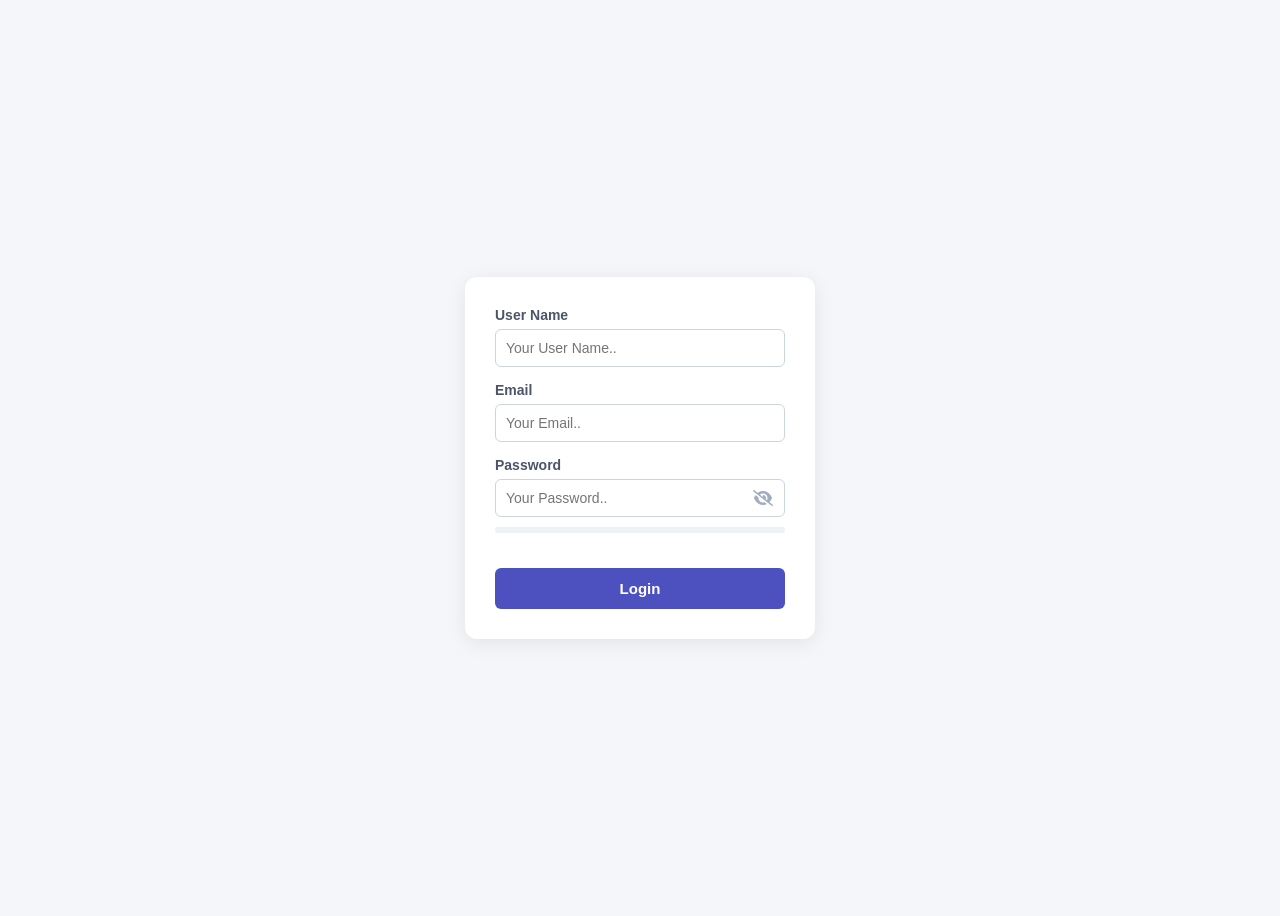
<file: index.html>
<!DOCTYPE html>
<html lang="en">

<head>
  <meta charset="UTF-8">
  <meta name="viewport" content="width=device-width, initial-scale=1.0">
  <title>Login</title>
  <link rel="stylesheet" href="https://cdnjs.cloudflare.com/ajax/libs/font-awesome/6.4.0/css/all.min.css">
  <link rel="stylesheet" href="css/style.css">
</head>

<body>

  <form>

     <div>
      <label>User Name</label>
      <input type="User Name" placeholder="Your User Name.." required>
        </div>
    <div>
      <label>Email</label>
      <input type="email" placeholder="Your Email.." required>
    </div>

    <div class="pass-wrapper">
      <label>Password</label>

      <div class="input-box">
        <input type="password" required id="password" placeholder="Your Password.." maxlength="20">
        <i class="fa-solid fa-eye-slash toggle-pass"></i>
      </div>

      <div class="strength-meter">
        <div class="strength-bar" id="strengthBar"></div>
      </div>
      <p class="strength-text" id="strengthText"></p>
    </div>

    <button type="submit">Login</button>
  </form>

  <script src="js/script.js"></script>
</body>

</html>
</file>
<file: css/style.css>
* {
  box-sizing: border-box;
  font-family: Arial, sans-serif;
}

body {
  display: flex;
  justify-content: center;
  align-items: center;
  min-height: 100vh;
  background-color: #f4f6f9;
}

form {
  background: white;
  padding: 30px;
  border-radius: 12px;
  box-shadow: 0 4px 20px rgba(0, 0, 0, 0.08);
  width: 350px;
  display: flex;
  flex-direction: column;
  gap: 15px;
}

form div {
  display: flex;
  flex-direction: column;
  gap: 6px;
}

label {
  font-size: 14px;
  color: #4a5568;
  font-weight: bold;
}

input {
  padding: 10px;
  border: 1px solid #cbd5e0;
  border-radius: 6px;
  width: 100%;
  font-size: 14px;
}

.input-box {
  position: relative;
}

.input-box input {
  padding-right: 35px;
}

.input-box .toggle-pass {
  position: absolute;
  right: 12px;
  top: 50%;
  transform: translateY(-50%);
  cursor: pointer;
  color: #a0aec0;
}

.strength-meter {
  height: 6px;
  background-color: #edf2f7;
  border-radius: 3px;
  overflow: hidden;
  margin-top: 4px;
}

.strength-bar {
  height: 100%;
  width: 0%;
  transition: width 0.3s ease, background-color 0.3s ease;
}

.strength-text {
  font-size: 12px;
  margin-top: 2px;
  font-weight: 600;
}

button {
  padding: 12px;
  background-color: #4c51bf;
  color: white;
  border: none;
  border-radius: 6px;
  font-size: 15px;
  font-weight: bold;
  cursor: pointer;
}

button:hover {
  background-color: #434190;
}
</file>
